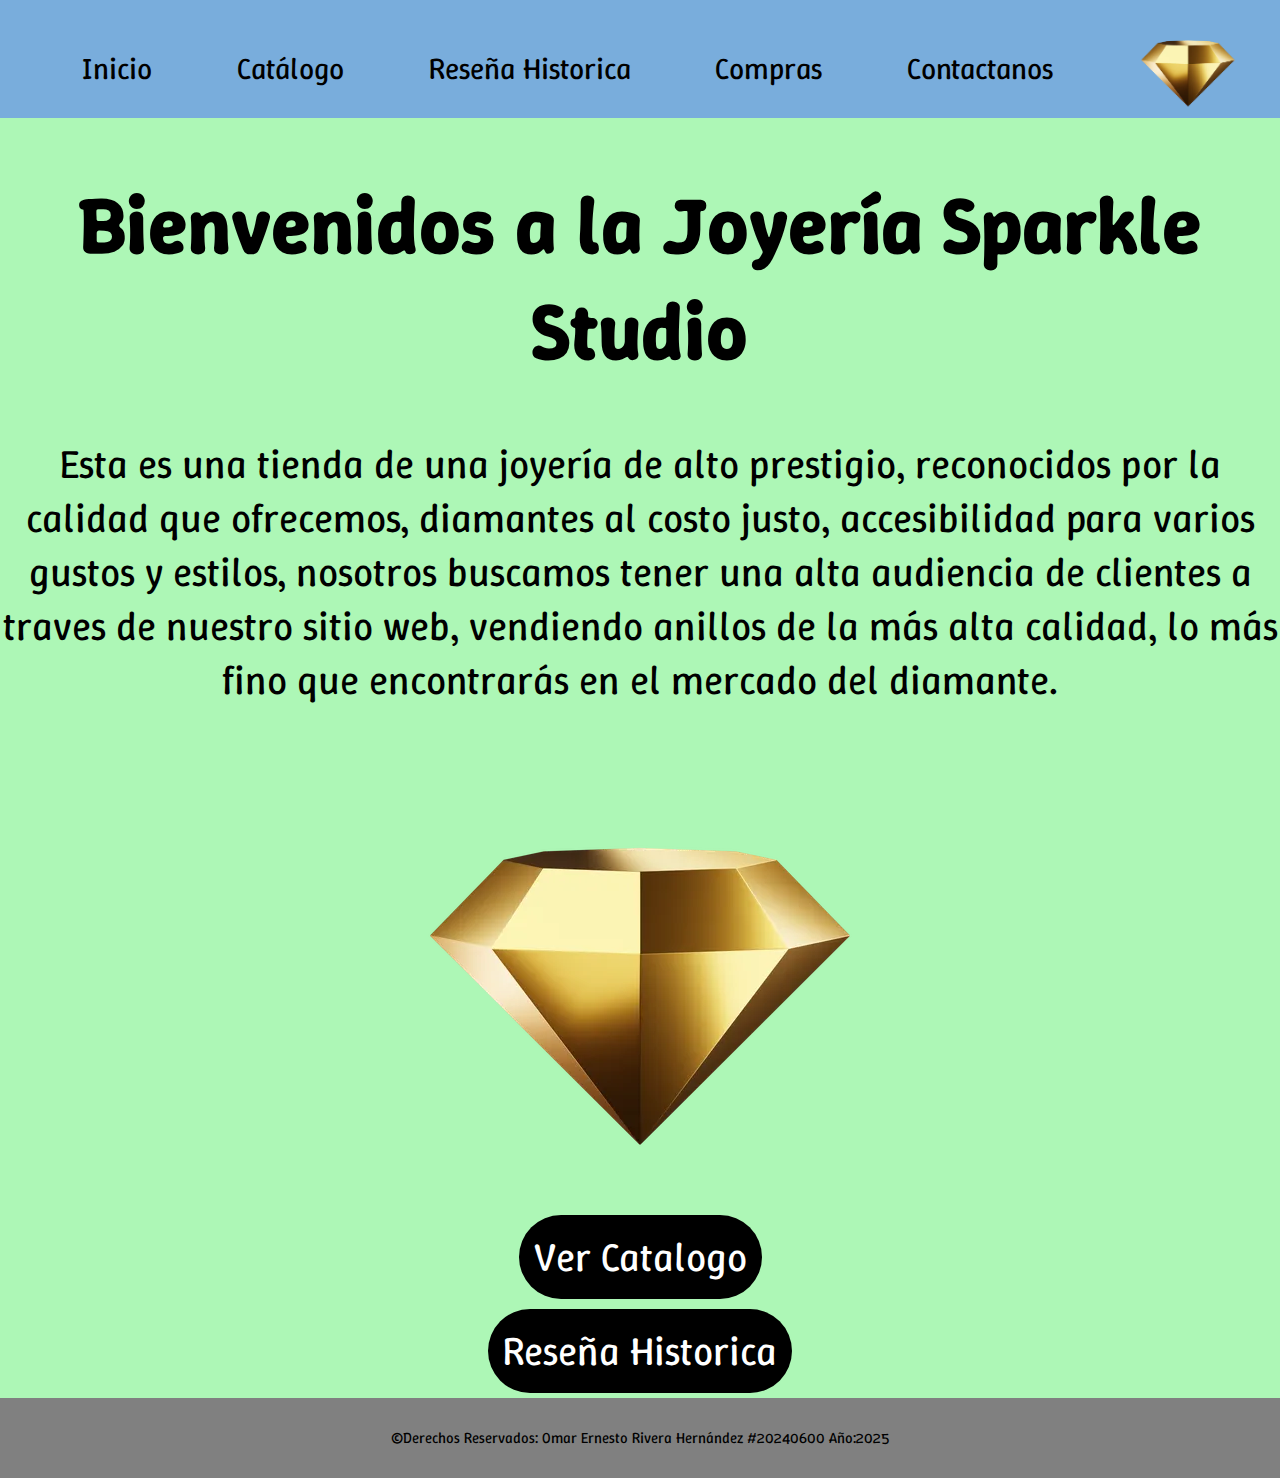
<file: index.html>
<!DOCTYPE html>
<html lang="es">
<head>
    <meta charset="UTF-8">
    <meta name="viewport" content="width=device-width, initial-scale=1.0">
    <title>Sparkle Studio</title>
    <link rel="preconnect" href="https://fonts.googleapis.com">
    <link rel="preconnect" href="https://fonts.gstatic.com" crossorigin>
    <link href="https://fonts.googleapis.com/css2?family=Winky+Sans:ital,wght@0,300..900;1,300..900&display=swap" rel="stylesheet">
    <link rel="stylesheet" href="./style/style.css">
    <link rel="shortcut icon" href="./img/logo.webp" type="image/x-icon">
</head>
<body>
<!-- HEADER -->
    <header>

         <nav>
            <ul class="page">
                <a href="index.html">Inicio</a>
                <a href="./paginas/catalogo.html">Catálogo</a>
                <a href="./paginas/review.html">Reseña Historica</a>
                <a href="#">Compras</a>
                <a href="#">Contactanos</a>
                <img src="./img/logo.webp" alt="Logo">  
            </ul>
         </nav>
    </header>
<!-- HEADER END-->
        <main>
            <!-- MAIN START -->
             <div class="Bienvenidas">
                <h1>Bienvenidos a la Joyería Sparkle Studio</h1>
             </div>
             <div class="content">
                <p>Esta es una tienda de una joyería de alto prestigio, reconocidos por la calidad que ofrecemos, diamantes al costo justo, accesibilidad para varios
                    gustos y estilos, nosotros buscamos tener una alta audiencia de clientes a traves de nuestro sitio web, vendiendo anillos de la más alta calidad, lo
                    más fino que encontrarás en el mercado del diamante.
                </p>
                <img src="./img/logo.webp" alt="El logo">
             </div>
             <div class="testidk2">
                       <div class="comprar">
                           <a href="./paginas/catalogo.html"><p class="comprar">Ver Catalogo</p></a>
                       </div>
                       <!-- Fin boton -->
                        <!-- Si funciona no lo toque --Frases Iconicas-- -->
                    </div>
                    <!-- Boton 2 -->
                    <div class="testidk2">
                        <div class="comprar">
                            <a href="./paginas/review.html"><p class="comprar">Reseña Historica</p></a>
                        </div>
                        <!-- Fin boton -->
                         <!-- Si funciona no lo toque --Frases Iconicas-- -->
                     </div>
                     <!-- Fin categoria -->
            </div>
            <!-- MAIN END -->
        </main>
        <footer>
            <!-- FOOTER START -->
             <div class="foot">
                <p>&copy;Derechos Reservados: Omar Ernesto Rivera Hernández #20240600 Año:2025</p>
             </div>
            <!-- FOOTER END -->
    </footer>
</body>
</html>
</file>
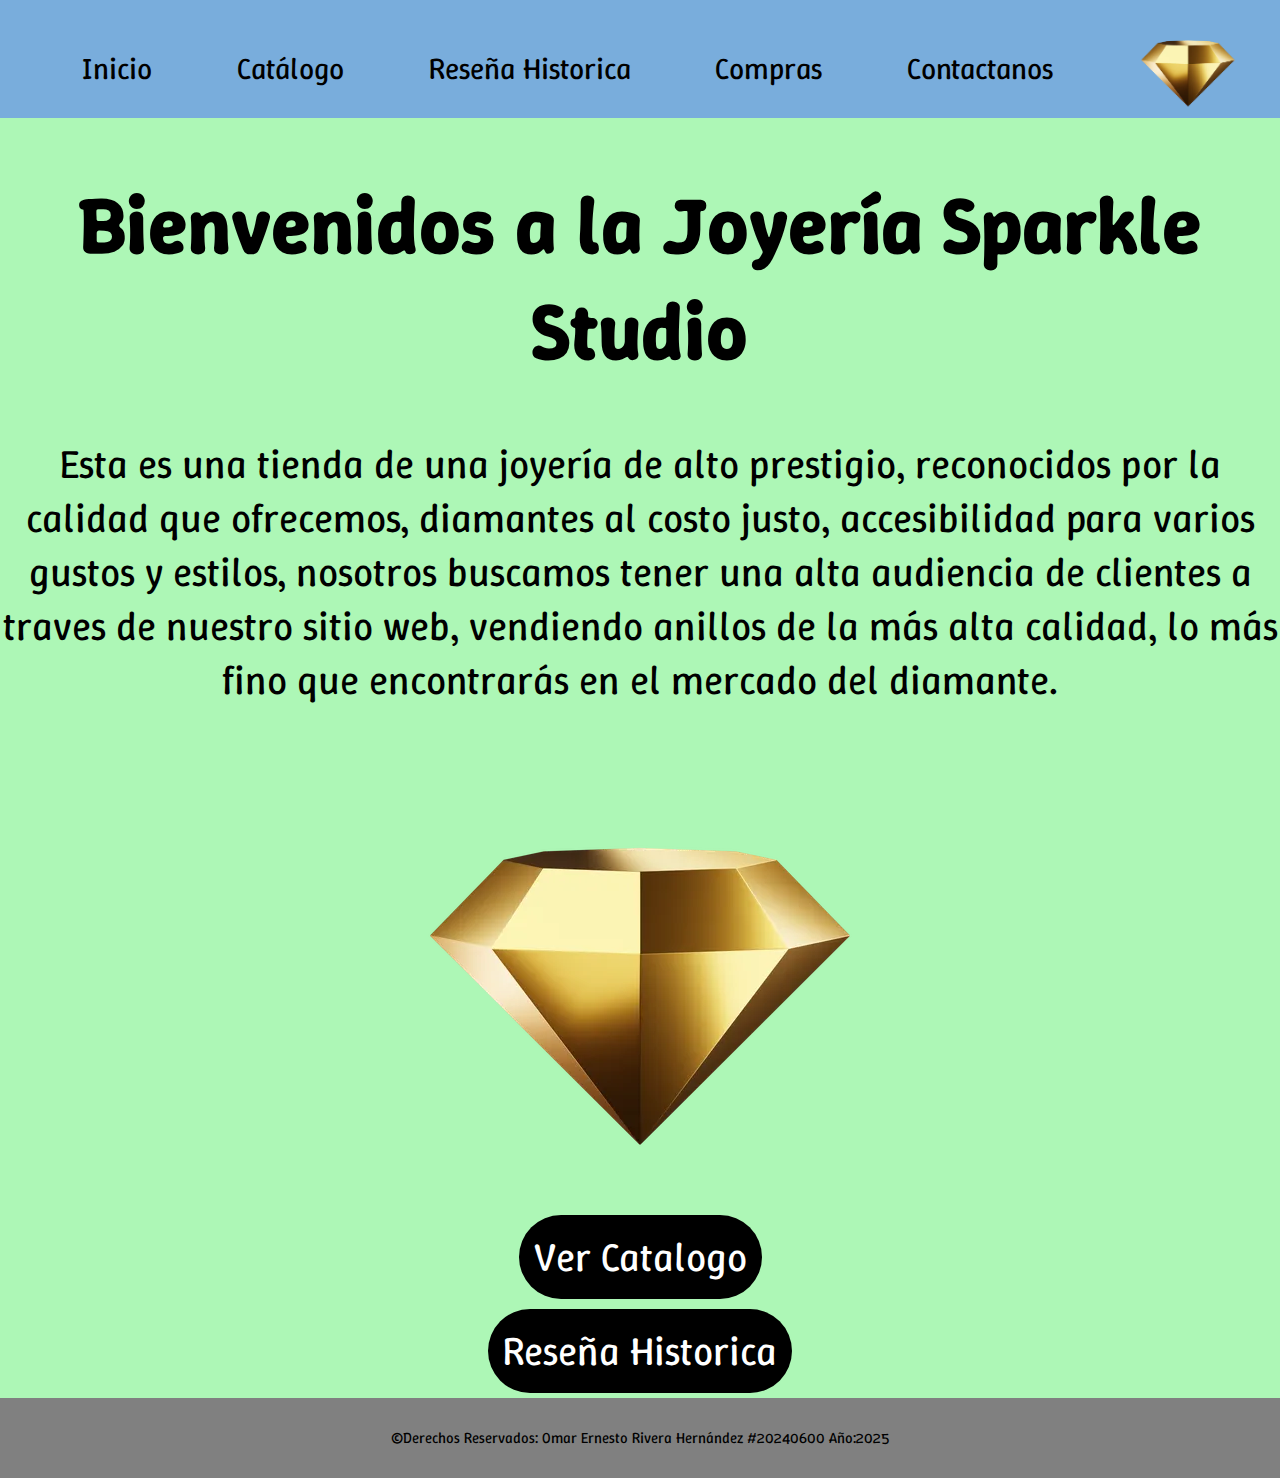
<file: paginas/index.html>
<!DOCTYPE html>
<html lang="es">
<head>
    <meta charset="UTF-8">
    <meta name="viewport" content="width=device-width, initial-scale=1.0">
    <title>Sparkle Studio</title>
    <link rel="preconnect" href="https://fonts.googleapis.com">
    <link rel="preconnect" href="https://fonts.gstatic.com" crossorigin>
    <link href="https://fonts.googleapis.com/css2?family=Winky+Sans:ital,wght@0,300..900;1,300..900&display=swap" rel="stylesheet">
    <link rel="stylesheet" href="../style/style.css">
    <link rel="shortcut icon" href="../img/logo.webp" type="image/x-icon">
</head>
<body>
<!-- HEADER -->
    <header>

         <nav>
            <ul class="page">
                <a href="index.html">Inicio</a>
                <a href="catalogo.html">Catálogo</a>
                <a href="review.html">Reseña Historica</a>
                <a href="#">Compras</a>
                <a href="#">Contactanos</a>
                <img src="../img/logo.webp" alt="Logo">  
            </ul>
         </nav>
    </header>
<!-- HEADER END-->
        <main>
            <!-- MAIN START -->
             <div class="Bienvenidas">
                <h1>Bienvenidos a la Joyería Sparkle Studio</h1>
             </div>
             <div class="content">
                <p>Esta es una tienda de una joyería de alto prestigio, reconocidos por la calidad que ofrecemos, diamantes al costo justo, accesibilidad para varios
                    gustos y estilos, nosotros buscamos tener una alta audiencia de clientes a traves de nuestro sitio web, vendiendo anillos de la más alta calidad, lo
                    más fino que encontrarás en el mercado del diamante.
                </p>
                <img src="../img/logo.webp" alt="El logo">
             </div>
             <div class="testidk2">
                       <div class="comprar">
                           <a href="catalogo.html"><p class="comprar">Ver Catalogo</p></a>
                       </div>
                       <!-- Fin boton -->
                        <!-- Si funciona no lo toque --Frases Iconicas-- -->
                    </div>
                    <!-- Boton 2 -->
                    <div class="testidk2">
                        <div class="comprar">
                            <a href="review.html"><p class="comprar">Reseña Historica</p></a>
                        </div>
                        <!-- Fin boton -->
                         <!-- Si funciona no lo toque --Frases Iconicas-- -->
                     </div>
                     <!-- Fin categoria -->
            </div>
            <!-- MAIN END -->
        </main>
        <footer>
            <!-- FOOTER START -->
             <div class="foot">
                <p>&copy;Derechos Reservados: Omar Ernesto Rivera Hernández #20240600 Año:2025</p>
             </div>
            <!-- FOOTER END -->
    </footer>
</body>
</html>
</file>
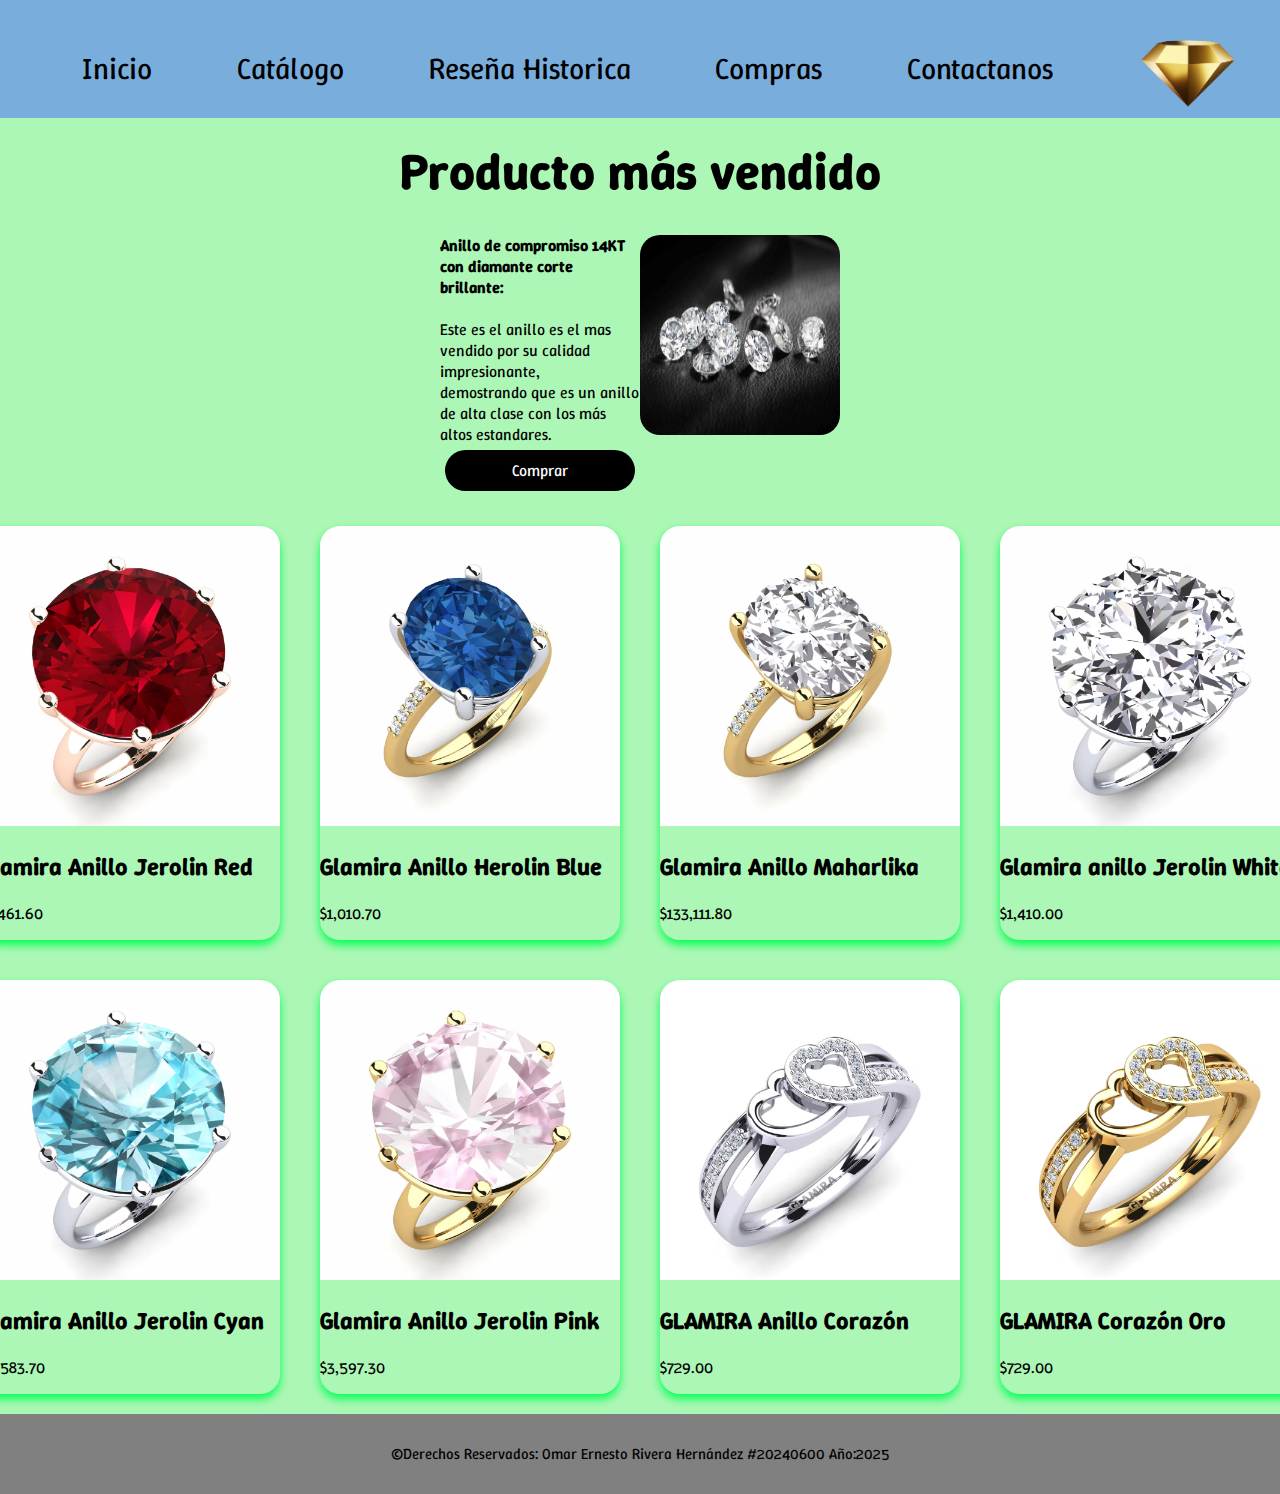
<file: paginas/catalogo.html>
<!DOCTYPE html>
<html lang="es">
<head>
    <meta charset="UTF-8">
    <meta name="viewport" content="width=device-width, initial-scale=1.0">
    <title>Sparkle Studio</title>
    <!-- Importación con google fonst utilizando el <LINK> -->
    <link rel="preconnect" href="https://fonts.googleapis.com">
    <link rel="preconnect" href="https://fonts.gstatic.com" crossorigin>
    <link href="https://fonts.googleapis.com/css2?family=Winky+Sans:ital,wght@0,300..900;1,300..900&display=swap" rel="stylesheet">
    <link rel="stylesheet" href="../style/style.css">
    <link rel="shortcut icon" href="../img/logo.webp" type="image/x-icon">
</head>
<body>

    <header>
        <!-- HEADER START-->
         <nav>
            <ul class="page">
                <a href="../index.html">Inicio</a>
                <a href="catalogo.html">Catálogo</a>
                <a href="review.html">Reseña Historica</a>
                <a href="#">Compras</a>
                <a href="#">Contactanos</a>
                <img src="../img/logo.webp" alt="Logo">  
            </ul>
         </nav>
         <!-- HEADER END-->
    </header>
        <main>
            <!-- MAIN START -->
             <!-- Intro -->
              <div class="Intro">
                <h1>Producto más vendido</h1>
              </div>
            <!-- Fin Intro -->
             <!-- Inicio Tarjeta -->
              <!-- Si soy sincero la verdad es que no se como funciona pero si se pudo 🤣🤣🤣🤣🤣 -->
<div class="testidk">
    <div class="cards">
        <!-- Contenido de tarjeta -->
        <div class="card-content">
           <p><strong>Anillo de compromiso 14KT con diamante corte brillante:</strong></p>
           <br>
           <p>Este es el anillo es el mas vendido por su calidad impresionante,
               </p>
           <p>demostrando que es un anillo de alta clase con los más altos estandares.</p>
           <!-- Se supone que sea un boton pero al final es estrategia 😝 -->
           <!-- Inicio Boton -->
           <div class="comprar">
               <a href="https://www.glamira.com.sv/glamira-set-de-anillos-dreamy-anillo-b.html?alloy=white-585&stone1=diamond-Brillant"><p class="comprar">Comprar</p></a>
           </div>
           <!-- Fin boton -->
            <!-- Si funciona no lo toque --Frases Iconicas-- -->
        </div>
        <!-- Fin contenido Tarjeta -->
         <img src="../img/diamond.webp" alt="">
       </div>
       <!-- Fin Tarjeta -->
</div>


<!-- Inicio de los catalogos -->
         <div class="tarjetaProd">
            <a href="https://www.glamira.com.sv/glamira-ring-jerolin.html?alloy=red-585&stone1=ruby-zirconia">
                <div class="card1">
                    <img src="../img/red.avif" alt="Jerolin">
                    <div class="card-content">
                        <h2>Glamira Anillo Jerolin Red</h2>
                        <p>$1,461.60
                        </p>
                    </div>
                </div>
            </a>
             <a href="https://www.glamira.com.sv/glamira-ring-maharlika.html?alloy=yellow_white-585&stone1=sapphire-zirconia&stone2=diamond-sapphire">
                <!-- Carta 2 -->
                <div class="card1">
                    <img src="../img/saphire.avif" alt="placeholder">
                    <div class="card-content">
                        <h2>Glamira Anillo Herolin Blue</h2>
                        <p>$1,010.70
                        </p>
                    </div>
                </div>
                <!-- Fin Carta 2 -->
             </a>
                 <a href="https://www.glamira.com.sv/glamira-ring-maharlika.html?alloy=yellow-750&stone1=diamond-Brillant&stone2=diamond-Brillant">
                    <div class="card1">
                        <img src="../img/yellow.avif" alt="Jerolin">
                        <div class="card-content">
                            <h2>Glamira Anillo Maharlika</h2>
                            <p>$133,111.80
                            </p>
                        </div>
                    </div>
                <!-- Fin carta 3 -->
                 </a>
                 <a href="https://www.glamira.com.sv/glamira-ring-jerolin.html?alloy=white-585&stone1=diamond-Brillant">
                    <div class="card1">
                        <img src="../img/white.avif" alt="Jerolin">
                        <div class="card-content">
                            <h2>Glamira anillo Jerolin White</h2>
                            <p>$1,410.00
                            </p>
                        </div>
                    </div>
                <!-- Fin carta 4 -->
                 </a>
        </div>
 <!-- Fin del Catalogo -->
<!-- HASTA ESTE PUNTO NO ENTIENDO YA MI PROPIO CODIGO, SI FUNCIONA NO LO TOQUE AJAJAJAJAJJ -->
<!-- Por cierto señale las cartas para entender mi propio desorden porque los divs confunden -->


 <!-- Inicio de los catalogos -->
 <div class="tarjetaProd">
    <a href="https://www.glamira.com.sv/glamira-ring-jerolin.html?alloy=white-585&stone1=blue-zirconia">
        <div class="card1">
            <img src="../img/blue.avif" alt="Jerolin">
            <div class="card-content">
                <h2>Glamira Anillo Jerolin Cyan</h2>
                <p>$4,583.70
                </p>
            </div>
        </div>
    </a>
    <a href="https://www.glamira.com.sv/glamira-ring-jerolin.html?alloy=yellow-375&stone1=kunzite">
        <!-- Carta 2 -->
    <div class="card1">
        <img src="../img/pink.avif" alt="Jerolin">
        <div class="card-content">
            <h2>Glamira Anillo Jerolin Pink</h2>
            <p>$3,597.30
            </p>
        </div>
    </div>
    <!-- Fin Carta 2 -->
    </a>
    <a href="https://www.glamira.com.sv/glamira-ring-verde.html?alloy=white-375&stone1=diamond-Brillant&stone2=diamond-Brillant">
        <div class="card1">
            <img src="../img/hearth.avif" alt="Glamira">
            <div class="card-content">
                <h2>GLAMIRA Anillo Corazón</h2>
                <p>$729.00
                </p>
            </div>
        </div>
        <!-- Fin carta 3 -->
    </a>
    <a href="https://www.glamira.com.sv/glamira-ring-verde.html?alloy=yellow-375&stone1=diamond-Brillant&stone2=diamond-Brillant">
        <div class="card1">
            <img src="../img/cold.avif" alt="love">
            <div class="card-content">
                <h2>GLAMIRA Corazón Oro</h2>
                <p>$729.00
                </p>
            </div>
        </div>
        <!-- Fin carta 4 -->
    </a>

</div>
<!-- Fin de tarjetaProd -->
             <!-- MAIN END -->
        </main>
    <footer>
            <!-- FOOTER START -->
             <div class="foot">
                <p>&copy;Derechos Reservados: Omar Ernesto Rivera Hernández #20240600 Año:2025</p>
             </div>
            <!-- FOOTER END -->
    </footer>
</body>
</html>
</file>
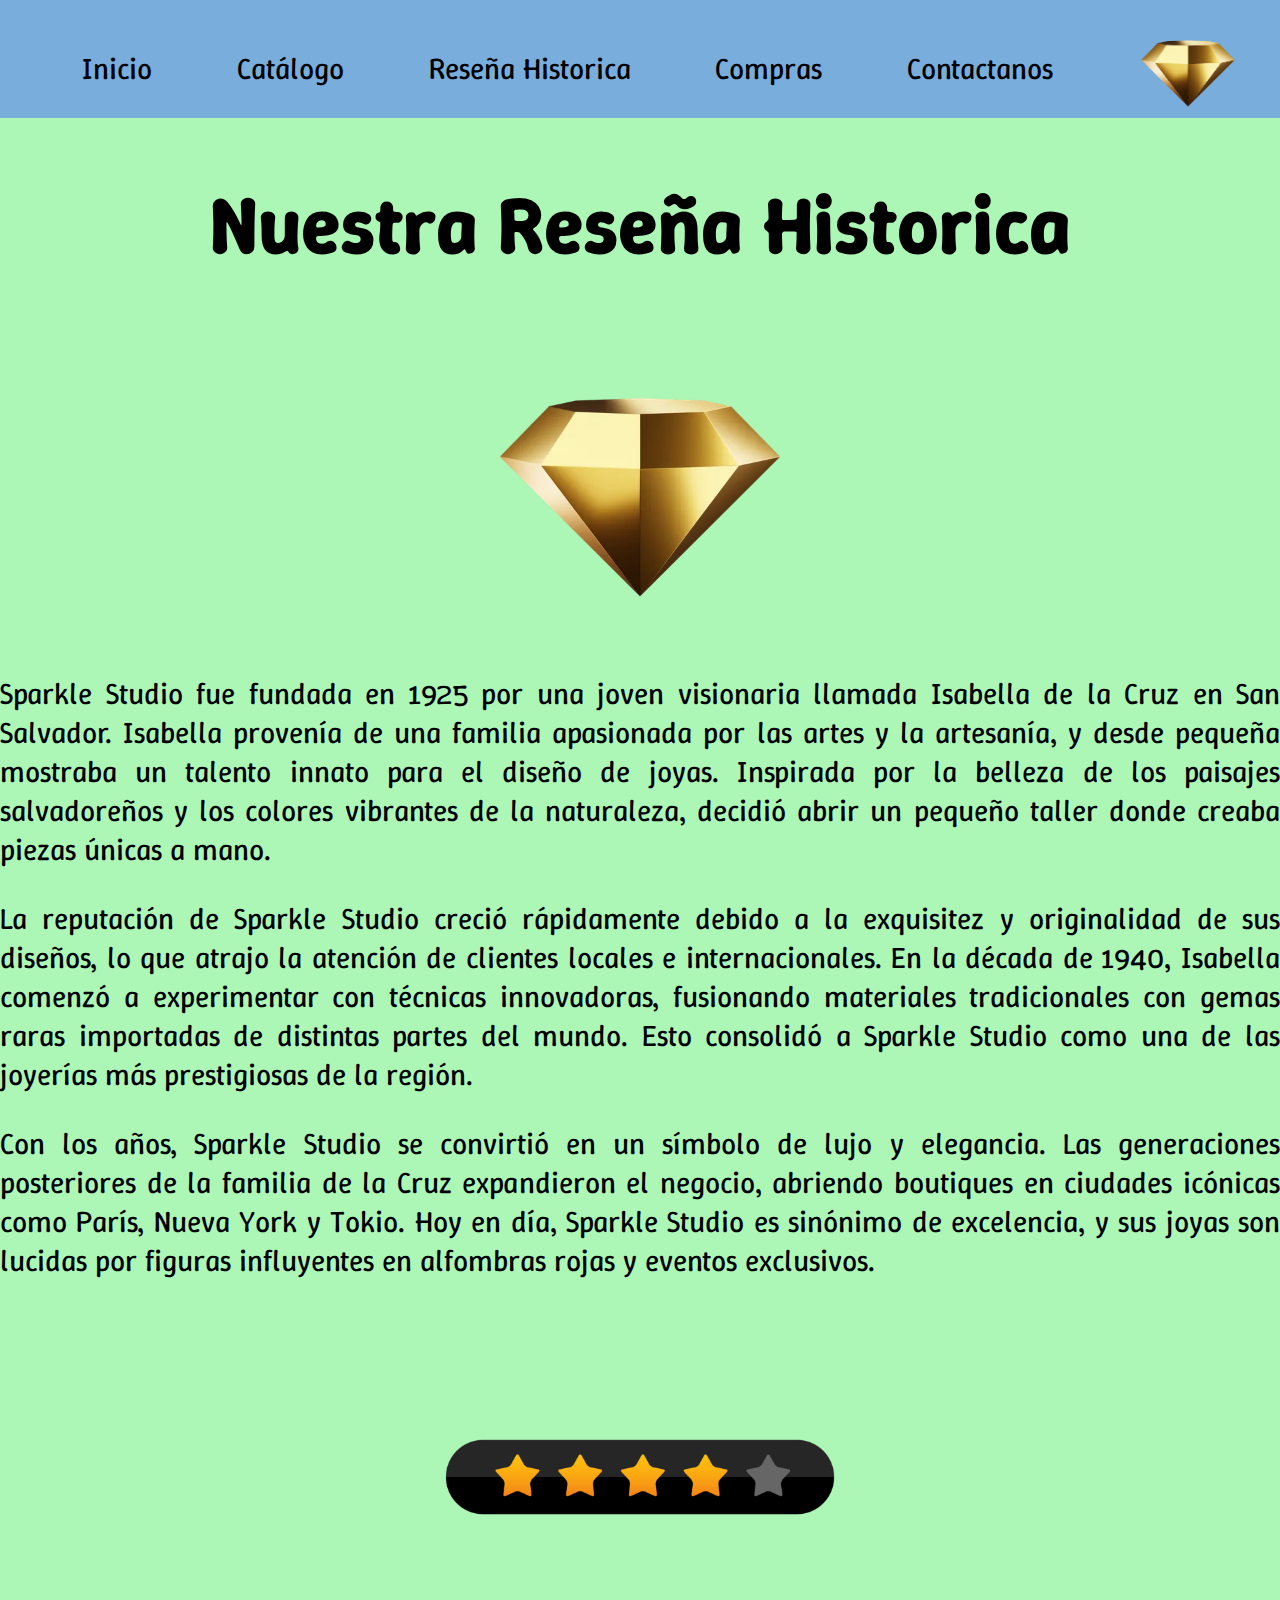
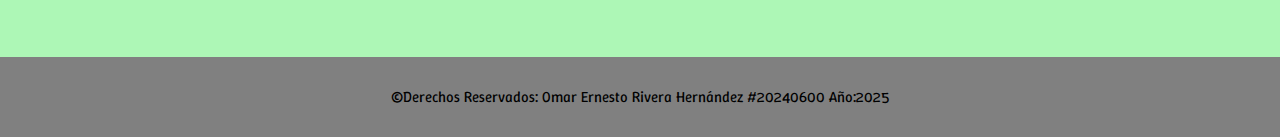
<file: paginas/review.html>
<!DOCTYPE html>
<html lang="es">
<head>
    <meta charset="UTF-8">
    <meta name="viewport" content="width=device-width, initial-scale=1.0">
    <title>Sparkle Studio</title>
    <link rel="preconnect" href="https://fonts.googleapis.com">
    <link rel="preconnect" href="https://fonts.gstatic.com" crossorigin>
    <link href="https://fonts.googleapis.com/css2?family=Winky+Sans:ital,wght@0,300..900;1,300..900&display=swap" rel="stylesheet">
    <link rel="stylesheet" href="../style/style.css">
    <link rel="shortcut icon" href="../img/logo.webp" type="image/x-icon">
</head>
<body>
<!-- HEADER -->
    <header>

         <nav>
            <ul class="page">
                <a href="../index.html">Inicio</a>
                <a href="catalogo.html">Catálogo</a>
                <a href="review.html">Reseña Historica</a>
                <a href="#">Compras</a>
                <a href="#">Contactanos</a>
                <img src="../img/logo.webp" alt="Logo">  
            </ul>
         </nav>
    </header>
<!-- HEADER END-->
        <main>
            <div class="helloworld">
                <h1>Nuestra Reseña Historica</h1>
                <img class="imo" src="../img/logo.webp" alt="Logo">
            </div>
            <div class="inside">
                    <p class="texto">Sparkle Studio fue fundada en 1925 por una joven visionaria llamada Isabella de la Cruz en San Salvador. Isabella provenía de una familia apasionada por las artes y la artesanía, y desde pequeña mostraba un talento innato para el diseño de joyas. Inspirada por la belleza de los paisajes salvadoreños y los colores vibrantes de la naturaleza, decidió abrir un pequeño taller donde creaba piezas únicas a mano.

                    </p>
                    <p class="texto">
                        La reputación de Sparkle Studio creció rápidamente debido a la exquisitez y originalidad de sus diseños, lo que atrajo la atención de clientes locales e internacionales. En la década de 1940, Isabella comenzó a experimentar con técnicas innovadoras, fusionando materiales tradicionales con gemas raras importadas de distintas partes del mundo. Esto consolidó a Sparkle Studio como una de las joyerías más prestigiosas de la región.

                    </p>
                    <p class="texto">
                        Con los años, Sparkle Studio se convirtió en un símbolo de lujo y elegancia. Las generaciones posteriores de la familia de la Cruz expandieron el negocio, abriendo boutiques en ciudades icónicas como París, Nueva York y Tokio. Hoy en día, Sparkle Studio es sinónimo de excelencia, y sus joyas son lucidas por figuras influyentes en alfombras rojas y eventos exclusivos.
                    </p>
                    <img src="../img/star.webp" alt="Estrellita donde estas">
            </div>
        </main>
    <footer>
 <!-- FOOTER START -->
 <div class="foot">
    <p>&copy;Derechos Reservados: Omar Ernesto Rivera Hernández #20240600 Año:2025</p>
 </div>
<!-- FOOTER END -->
    </footer>
</body>
</html>
</file>
<file: style/style.css>
.winky-sans {
    font-family: "Winky Sans", sans-serif;
    font-optical-sizing: auto;
    font-weight: 20px;
    font-style: normal;
  }
  
  nav img{
      width: 100px;
  }
  
  
  
  nav ul{
      display: flex;
      justify-content: space-around;
      align-items: center;
      font-family: Winky Sans;
  }
  
  nav a {
      text-decoration: none;
      color: black;
      font-size: 30px;
  }
  
  nav a:hover{
      text-decoration: underline;
      font-size: 35px;
  }
  
  header{
      background-color: #79addc;
      width: 100%;
      height: 100%;
      padding-top: 2px;
  }
  
  body{
      background-color: #adf7b6;
      margin: 0px;
      color:black;
  }
  
  .Intro h1{
      font-size: 50px;
      font-family: Winky Sans;
      text-align: center;
      margin: 20px;
  }
  .testidk{
      display: flex;
      justify-content: center;
  }
  .testidk2{
    display: flex;
    justify-content: center;
    font-size: 40px;
}
  .cards{
      width: 400px;
      border-radius: 20px;
      font-family: Winky Sans;
      display: flex;
      justify-content: center;
      color: rgb(0, 0, 0);
      padding: 10px;
  }
  .cards:hover{
      transform: scale(1.05);
  }
  .tarjetaProd{
      display: flex;
     justify-content: center;
  }
  
  .card1{
      margin: 20px;
      width: 300px;
      border-radius: 20px;
      overflow: hidden;
      box-shadow: 0px 5px 10px #01ff55;
      font-family: Winky Sans;
      padding: 0px;
  }
  
  .tarjetaProd a{
    text-decoration: none;
    color: black;
  }

  .tarjetaProd a:hover{
    text-decoration: none;
    color: rgb(162, 90, 255);
  }

  .cards p{
      margin: 0px;
  }
  
  .tarjetaProd img{
      width: 100%;
  }
  
  .card1:hover{
      transform: scale(1.05);
  }
  
  .cards img{
      width: 200px;
      height: 200px;
      border-radius: 20px;
  }
  
  .comprar{
      background-color: black;
      margin: 5px;
      padding: 5px;
      color: white;
      font-family: Winky Sans;
      border-radius: 60px;
      text-align: center;
  }
  
  .comprar:hover{
      background-color: white;
      color: black;
  }
  .comprar a{
      text-decoration: none;
  }
  .foot{
    display: flex;
    padding: 15px;
    justify-content: center;
    align-items: center;
    font-family: Winky Sans;
    font-size: 15px;
    background-color: gray;
  }
  .Bienvenidas{
    text-align: center;
    color: black;
    font-size: 40px;
    font-family: Winky Sans;
  }
  .helloworld{
    text-align: center;
    color: black;
    font-size: 40px;
    font-family: Winky Sans;
  }
  .inside{
    text-align: center;
    color: black;
    font-size: 40px;
    font-family: Winky Sans;
  }
  .content{
    text-align: center;
    color: black;
    font-size: 40px;
    font-family: Winky Sans;
  }
  .inside img{
    width: 500px;
  }
  .texto{
    font-size: 30px;
    text-align: justify;
  }
  .imo{
    width: 300px;
  }
</file>
